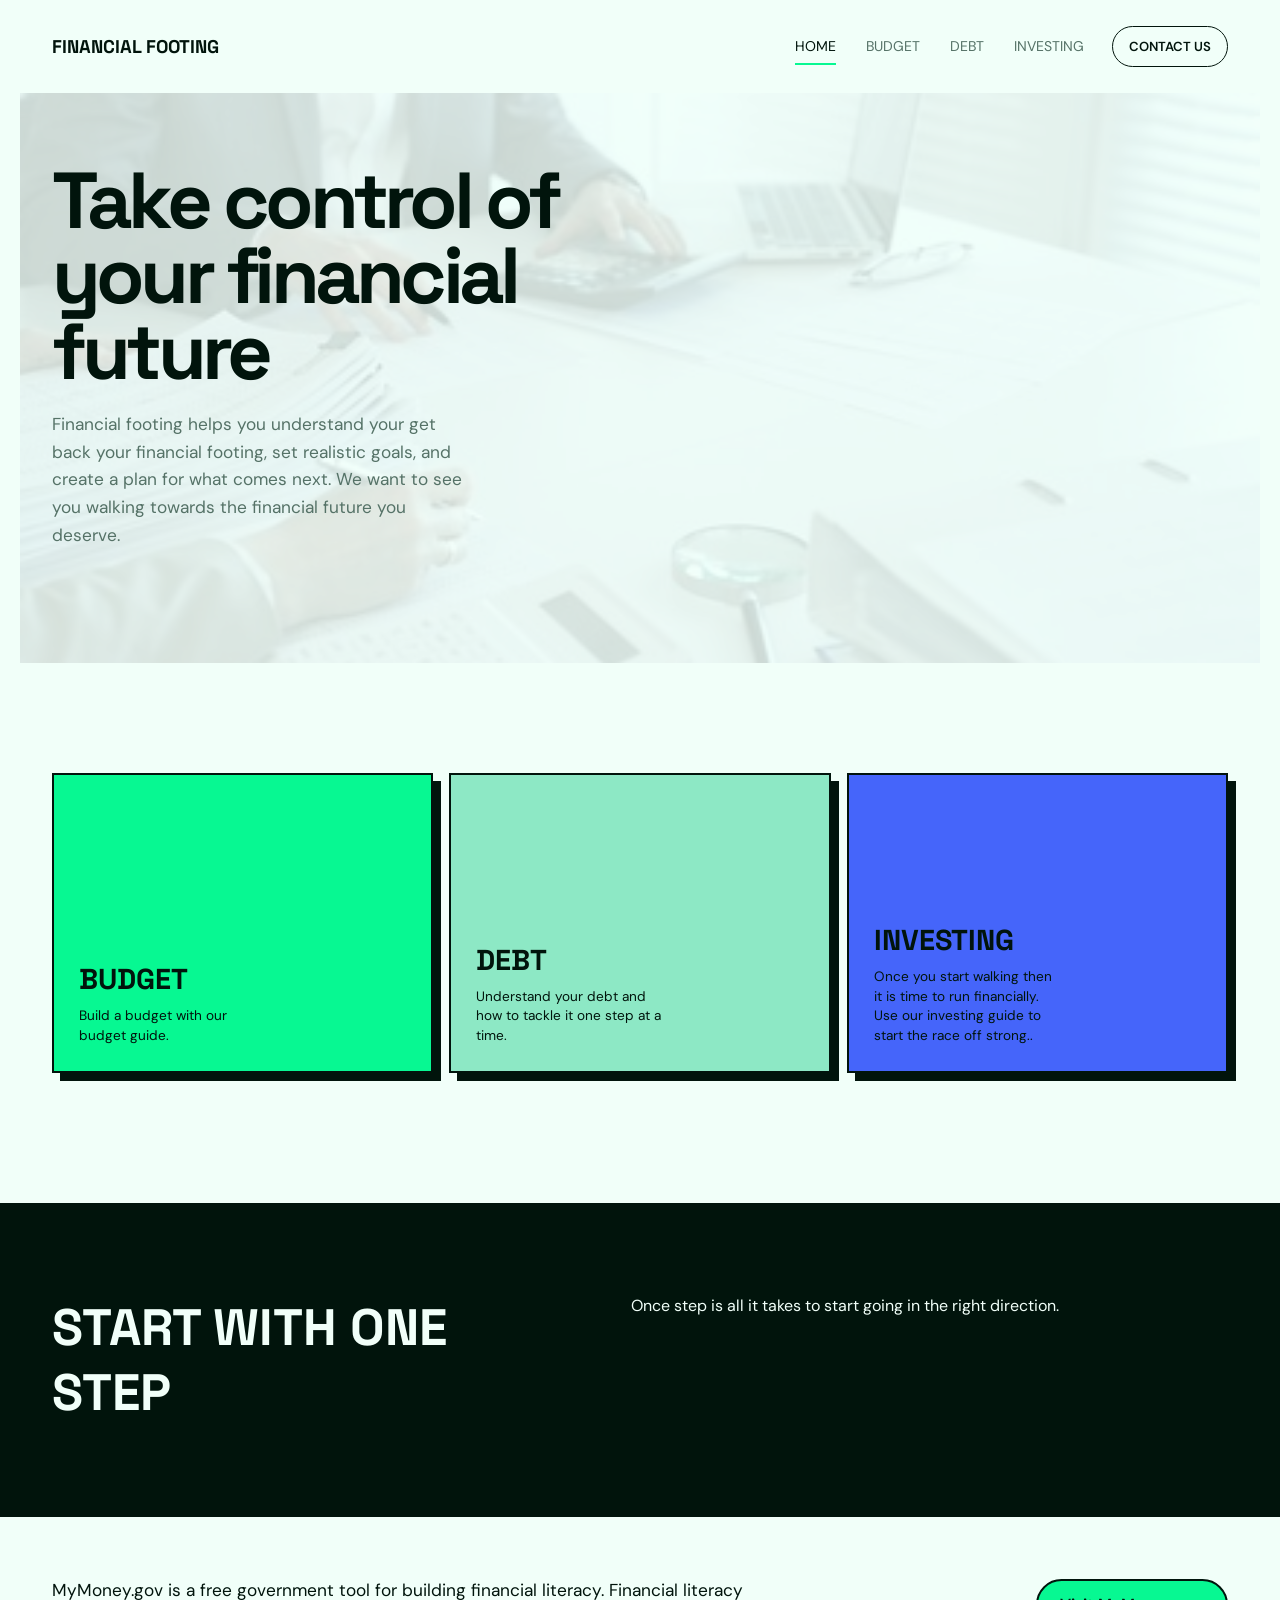
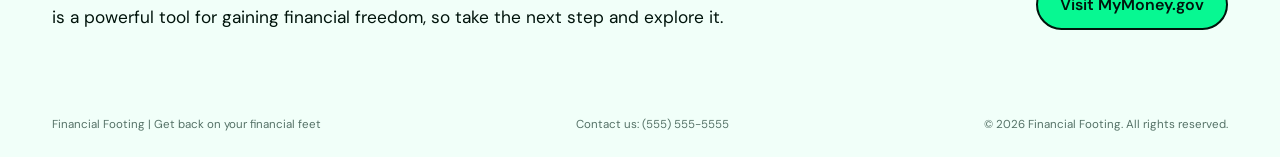
<file: index.html>
﻿<!doctype html>
<html lang="en">
<head>
  <meta charset="UTF-8">
  <meta name="viewport" content="width=device-width, initial-scale=1.0">
  <meta name="description" content="Financial footing helps you understand your financial situation and plan for the future.">
  <title>Financial Footing</title>
  <link rel="preconnect" href="https://fonts.googleapis.com">
  <link rel="preconnect" href="https://fonts.gstatic.com" crossorigin>
  <link href="https://fonts.googleapis.com/css2?family=DM+Sans:wght@400;500;600;700&family=Space+Grotesk:wght@500;600;700&display=swap" rel="stylesheet">
  <link rel="stylesheet" href="styles.css">
</head>
<body>
  <header class="site-header">
    <a class="brand" href="index.html" aria-label="Financial Footing home">
      <span>FINANCIAL FOOTING</span>
    </a>
    <nav class="site-nav" aria-label="Main navigation">
      <a class="active" href="index.html">HOME</a>
      <a href="budget.html">BUDGET</a>
      <a href="debt.html">DEBT</a>
      <a href="investing.html">INVESTING</a>
    </nav>
    <a class="header-action" href="contact.html">CONTACT US</a>
  </header>

  <main>
    <section class="hero" aria-labelledby="hero-title">
      <div class="hero-copy">
        <h1 id="hero-title">Take control of your financial future</h1>
        <p class="hero-intro">Financial footing helps you understand your get back your financial footing, set realistic goals, and create a plan for what comes next. We want to see you walking towards the financial future you deserve.</p>
      </div>

    </section>

    <section class="explore" aria-label="Financial footing guides">
      <div class="guide-grid">
        <a class="guide-card guide-budget" id="budget" href="budget.html"><h3>BUDGET</h3><p>Build a budget with our<br>budget guide.</p></a>
        <a class="guide-card guide-debt" id="debt" href="debt.html"><h3>DEBT</h3><p>Understand your debt and<br>how to tackle it one step at a<br>time.</p></a>
        <a class="guide-card guide-investing" id="investing" href="investing.html"><h3>INVESTING</h3><p>Once you start walking then<br>it is time to run financially.<br>Use our investing guide to<br>start the race off strong..</p></a>
      </div>
    </section>

    <section class="check-in" aria-label="Start with one step"><h2>START WITH ONE STEP</h2><p>Once step is all it takes to start going in the right direction.</p></section>
    <section class="resource" aria-label="Free financial literacy resource">
      <p>MyMoney.gov is a free government tool for building financial literacy. Financial literacy is a powerful tool for gaining financial freedom, so take the next step and explore it.</p>
      <a class="resource-link" href="https://www.mymoney.gov/" target="_blank" rel="noopener noreferrer">Visit MyMoney.gov</a>
    </section>
  </main>

  <footer class="site-footer" id="footer"><p>Financial Footing | Get back on your financial feet</p><p>Contact us: (555) 555-5555</p><p>&copy; 2026 Financial Footing. All rights reserved.</p></footer>
</body>
</html>
</file>
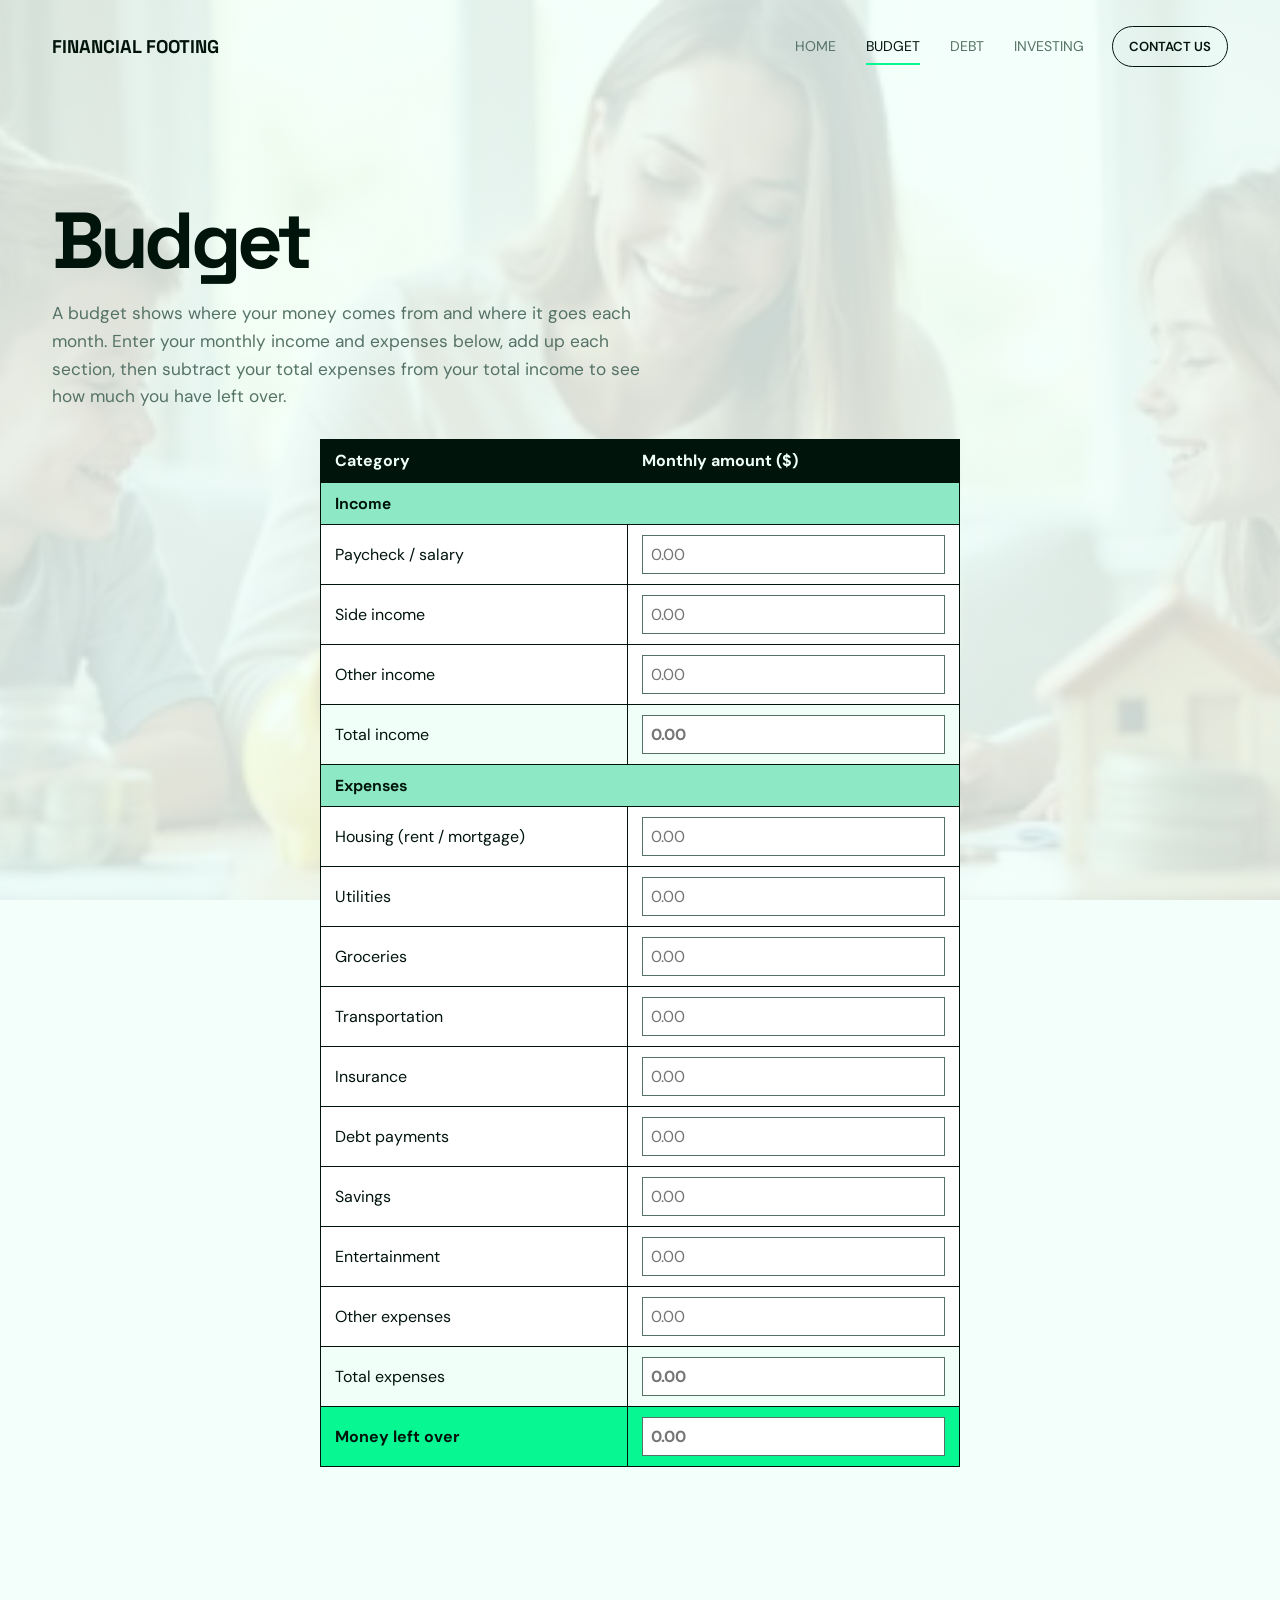
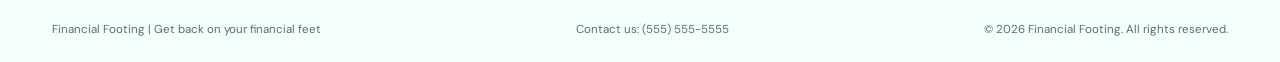
<file: budget.html>
<!doctype html>
<html lang="en">
<head>
  <meta charset="UTF-8">
  <meta name="viewport" content="width=device-width, initial-scale=1.0">
  <title>Budget | Financial Footing</title>
  <link rel="preconnect" href="https://fonts.googleapis.com">
  <link rel="preconnect" href="https://fonts.gstatic.com" crossorigin>
  <link href="https://fonts.googleapis.com/css2?family=DM+Sans:wght@400;500;600;700&family=Space+Grotesk:wght@500;600;700&display=swap" rel="stylesheet">
  <link rel="stylesheet" href="styles.css">
</head>
<body class="budget-page">
  <header class="site-header">
    <a class="brand" href="index.html" aria-label="Financial Footing home">
      <span>FINANCIAL FOOTING</span>
    </a>
    <nav class="site-nav" aria-label="Main navigation">
      <a href="index.html">HOME</a>
      <a class="active" href="budget.html">BUDGET</a>
      <a href="debt.html">DEBT</a>
      <a href="investing.html">INVESTING</a>
    </nav>
    <a class="header-action" href="contact.html">CONTACT US</a>
  </header>

  <main>
    <section class="explore budget">
      <h1>Budget</h1>
      <p class="page-intro">A budget shows where your money comes from and where it goes each month. Enter your monthly income and expenses below, add up each section, then subtract your total expenses from your total income to see how much you have left over.</p>
      <table class="data-table budget-table">
        <caption class="visually-hidden">Personal monthly budget</caption>
        <thead>
          <tr><th scope="col">Category</th><th scope="col">Monthly amount ($)</th></tr>
        </thead>
        <tbody>
          <tr class="group"><th colspan="2" scope="colgroup">Income</th></tr>
          <tr><th scope="row"><label for="income-1">Paycheck / salary</label></th><td><input type="number" id="income-1" class="income" min="0" step="0.01" placeholder="0.00" inputmode="decimal"></td></tr>
          <tr><th scope="row"><label for="income-2">Side income</label></th><td><input type="number" id="income-2" class="income" min="0" step="0.01" placeholder="0.00" inputmode="decimal"></td></tr>
          <tr><th scope="row"><label for="income-3">Other income</label></th><td><input type="number" id="income-3" class="income" min="0" step="0.01" placeholder="0.00" inputmode="decimal"></td></tr>
          <tr class="total"><th scope="row">Total income</th><td><input type="number" step="0.01" placeholder="0.00" inputmode="decimal" aria-label="Total income"></td></tr>
        </tbody>
        <tbody>
          <tr class="group"><th colspan="2" scope="colgroup">Expenses</th></tr>
          <tr><th scope="row"><label for="expense-1">Housing (rent / mortgage)</label></th><td><input type="number" id="expense-1" class="expense" min="0" step="0.01" placeholder="0.00" inputmode="decimal"></td></tr>
          <tr><th scope="row"><label for="expense-2">Utilities</label></th><td><input type="number" id="expense-2" class="expense" min="0" step="0.01" placeholder="0.00" inputmode="decimal"></td></tr>
          <tr><th scope="row"><label for="expense-3">Groceries</label></th><td><input type="number" id="expense-3" class="expense" min="0" step="0.01" placeholder="0.00" inputmode="decimal"></td></tr>
          <tr><th scope="row"><label for="expense-4">Transportation</label></th><td><input type="number" id="expense-4" class="expense" min="0" step="0.01" placeholder="0.00" inputmode="decimal"></td></tr>
          <tr><th scope="row"><label for="expense-5">Insurance</label></th><td><input type="number" id="expense-5" class="expense" min="0" step="0.01" placeholder="0.00" inputmode="decimal"></td></tr>
          <tr><th scope="row"><label for="expense-6">Debt payments</label></th><td><input type="number" id="expense-6" class="expense" min="0" step="0.01" placeholder="0.00" inputmode="decimal"></td></tr>
          <tr><th scope="row"><label for="expense-7">Savings</label></th><td><input type="number" id="expense-7" class="expense" min="0" step="0.01" placeholder="0.00" inputmode="decimal"></td></tr>
          <tr><th scope="row"><label for="expense-8">Entertainment</label></th><td><input type="number" id="expense-8" class="expense" min="0" step="0.01" placeholder="0.00" inputmode="decimal"></td></tr>
          <tr><th scope="row"><label for="expense-9">Other expenses</label></th><td><input type="number" id="expense-9" class="expense" min="0" step="0.01" placeholder="0.00" inputmode="decimal"></td></tr>
          <tr class="total"><th scope="row">Total expenses</th><td><input type="number" step="0.01" placeholder="0.00" inputmode="decimal" aria-label="Total expenses"></td></tr>
        </tbody>
        <tfoot>
          <tr class="remaining"><th scope="row">Money left over</th><td><input type="number" step="0.01" placeholder="0.00" inputmode="decimal" aria-label="Money left over"></td></tr>
        </tfoot>
      </table>
    </section>
  </main>

  <footer class="site-footer"><p>Financial Footing | Get back on your financial feet</p><p>Contact us: (555) 555-5555</p><p>© 2026 Financial Footing. All rights reserved.</p></footer>
</body>
</html>
</file>
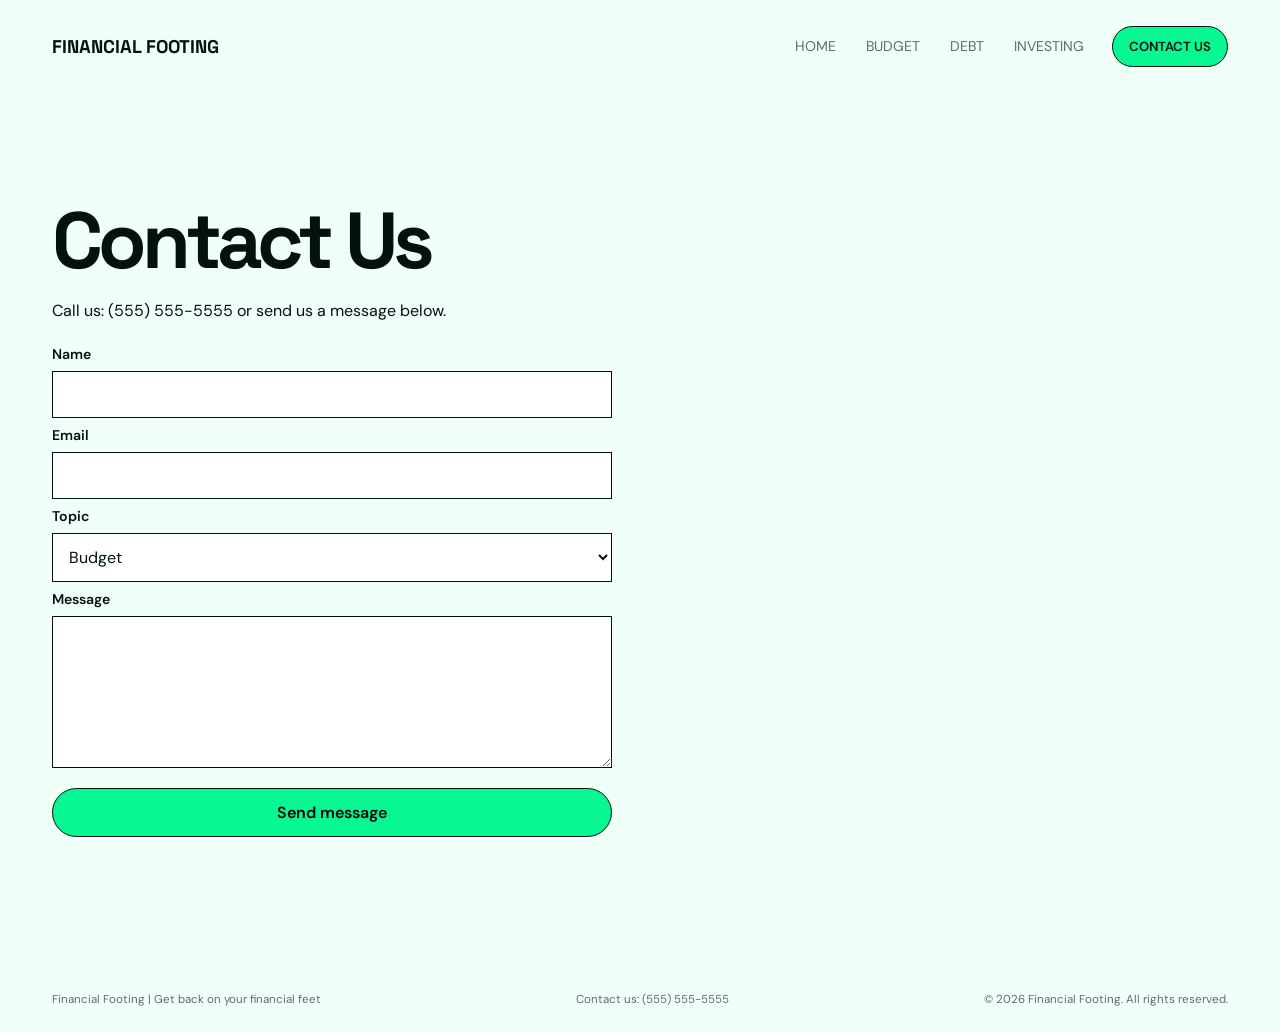
<file: contact.html>
﻿<!doctype html>
<html lang="en">
<head>
  <meta charset="UTF-8">
  <meta name="viewport" content="width=device-width, initial-scale=1.0">
  <title>Contact Us | Financial Footing</title>
  <link rel="preconnect" href="https://fonts.googleapis.com">
  <link rel="preconnect" href="https://fonts.gstatic.com" crossorigin>
  <link href="https://fonts.googleapis.com/css2?family=DM+Sans:wght@400;500;600;700&family=Space+Grotesk:wght@500;600;700&display=swap" rel="stylesheet">
  <link rel="stylesheet" href="styles.css">
</head>
<body>
  <header class="site-header">
    <a class="brand" href="index.html" aria-label="Financial Footing home">
      <span>FINANCIAL FOOTING</span>
    </a>
    <nav class="site-nav" aria-label="Main navigation">
      <a href="index.html">HOME</a>
      <a href="budget.html">BUDGET</a>
      <a href="debt.html">DEBT</a>
      <a href="investing.html">INVESTING</a>
    </nav>
    <a class="header-action active" href="contact.html">CONTACT US</a>
  </header>

  <main>
    <section class="explore contact">
      <h1>Contact Us</h1>
      <p>Call us: (555) 555-5555 or send us a message below.</p>
      <form class="contact-form" action="#" method="post">
        <label for="name">Name</label>
        <input type="text" id="name" name="name" required>
        <label for="email">Email</label>
        <input type="email" id="email" name="email" required>
        <label for="topic">Topic</label>
        <select id="topic" name="topic">
          <option>Budget</option>
          <option>Debt</option>
          <option>Investing</option>
          <option>Other</option>
        </select>
        <label for="message">Message</label>
        <textarea id="message" name="message" rows="6" required></textarea>
        <button type="submit">Send message</button>
      </form>
    </section>
  </main>

  <footer class="site-footer"><p>Financial Footing | Get back on your financial feet</p><p>Contact us: (555) 555-5555</p><p>© 2026 Financial Footing. All rights reserved.</p></footer>
</body>
</html>
</file>
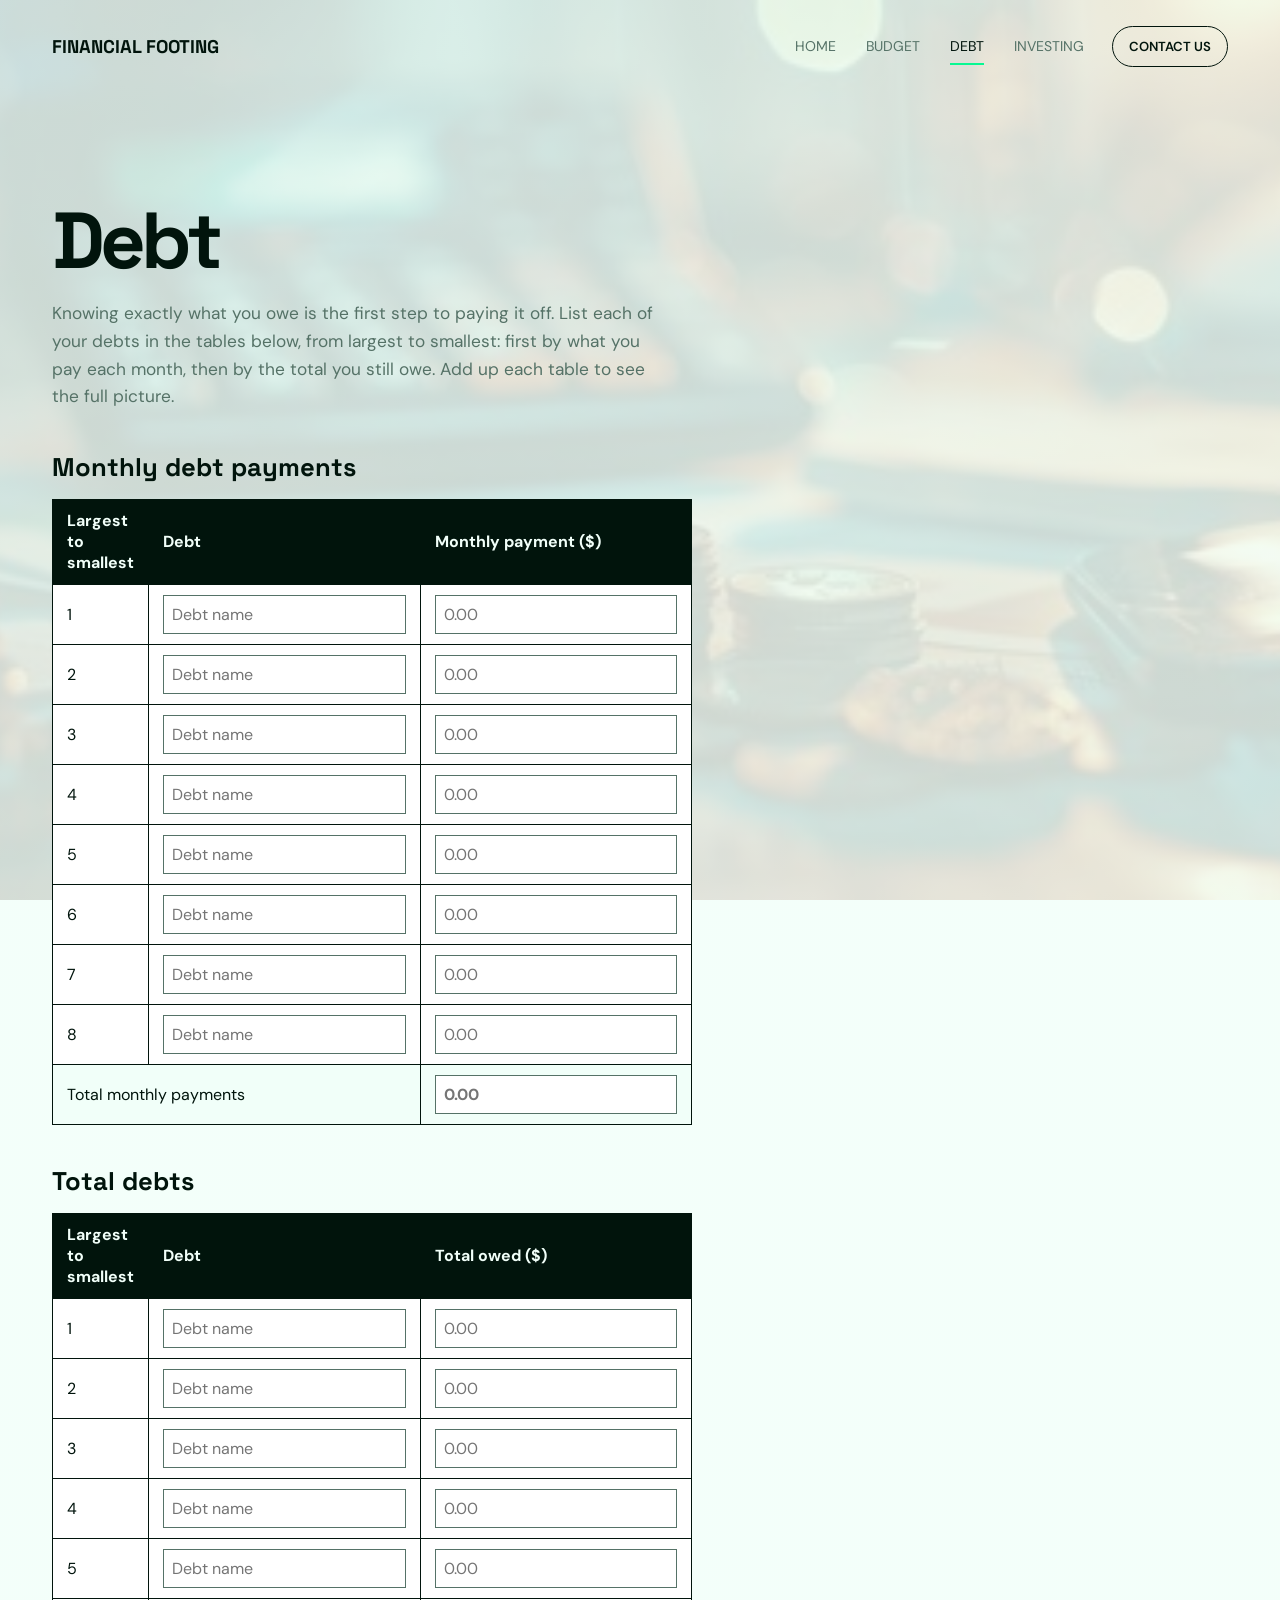
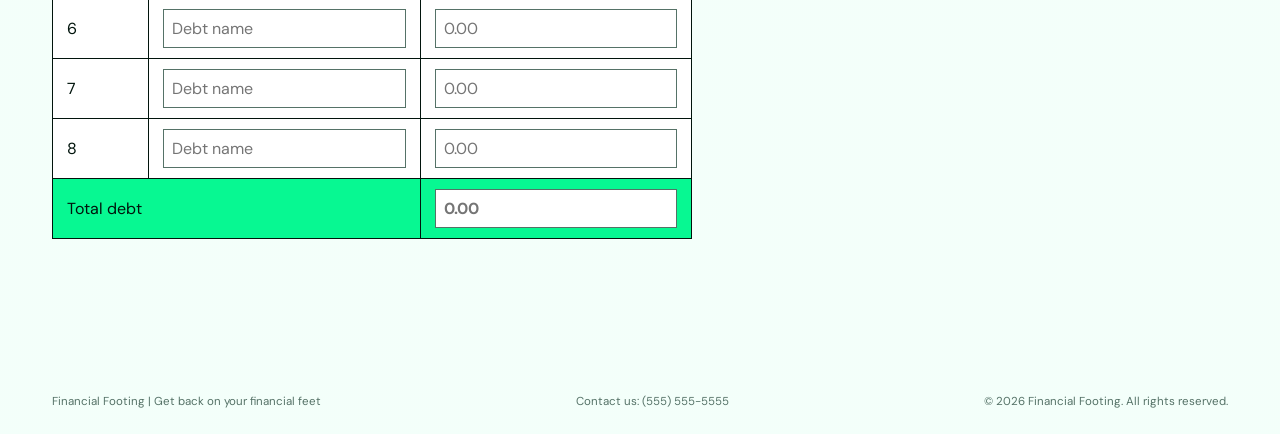
<file: debt.html>
<!doctype html>
<html lang="en">
<head>
  <meta charset="UTF-8">
  <meta name="viewport" content="width=device-width, initial-scale=1.0">
  <title>Debt | Financial Footing</title>
  <link rel="preconnect" href="https://fonts.googleapis.com">
  <link rel="preconnect" href="https://fonts.gstatic.com" crossorigin>
  <link href="https://fonts.googleapis.com/css2?family=DM+Sans:wght@400;500;600;700&family=Space+Grotesk:wght@500;600;700&display=swap" rel="stylesheet">
  <link rel="stylesheet" href="styles.css">
</head>
<body class="debt-page">
  <header class="site-header">
    <a class="brand" href="index.html" aria-label="Financial Footing home">
      <span>FINANCIAL FOOTING</span>
    </a>
    <nav class="site-nav" aria-label="Main navigation">
      <a href="index.html">HOME</a>
      <a href="budget.html">BUDGET</a>
      <a class="active" href="debt.html">DEBT</a>
      <a href="investing.html">INVESTING</a>
    </nav>
    <a class="header-action" href="contact.html">CONTACT US</a>
  </header>

  <main>
    <section class="explore debt">
      <h1>Debt</h1>
      <p class="page-intro">Knowing exactly what you owe is the first step to paying it off. List each of your debts in the tables below, from largest to smallest: first by what you pay each month, then by the total you still owe. Add up each table to see the full picture.</p>

      <h2>Monthly debt payments</h2>
      <table class="data-table debt-table">
        <caption class="visually-hidden">Monthly debt payments, largest to smallest</caption>
        <thead>
          <tr><th scope="col">Largest to smallest</th><th scope="col">Debt</th><th scope="col">Monthly payment ($)</th></tr>
        </thead>
        <tbody>
          <tr><th scope="row">1</th><td><input type="text" placeholder="Debt name" aria-label="Monthly payment 1 name"></td><td><input type="number" min="0" step="0.01" placeholder="0.00" inputmode="decimal" aria-label="Monthly payment 1 amount"></td></tr>
          <tr><th scope="row">2</th><td><input type="text" placeholder="Debt name" aria-label="Monthly payment 2 name"></td><td><input type="number" min="0" step="0.01" placeholder="0.00" inputmode="decimal" aria-label="Monthly payment 2 amount"></td></tr>
          <tr><th scope="row">3</th><td><input type="text" placeholder="Debt name" aria-label="Monthly payment 3 name"></td><td><input type="number" min="0" step="0.01" placeholder="0.00" inputmode="decimal" aria-label="Monthly payment 3 amount"></td></tr>
          <tr><th scope="row">4</th><td><input type="text" placeholder="Debt name" aria-label="Monthly payment 4 name"></td><td><input type="number" min="0" step="0.01" placeholder="0.00" inputmode="decimal" aria-label="Monthly payment 4 amount"></td></tr>
          <tr><th scope="row">5</th><td><input type="text" placeholder="Debt name" aria-label="Monthly payment 5 name"></td><td><input type="number" min="0" step="0.01" placeholder="0.00" inputmode="decimal" aria-label="Monthly payment 5 amount"></td></tr>
          <tr><th scope="row">6</th><td><input type="text" placeholder="Debt name" aria-label="Monthly payment 6 name"></td><td><input type="number" min="0" step="0.01" placeholder="0.00" inputmode="decimal" aria-label="Monthly payment 6 amount"></td></tr>
          <tr><th scope="row">7</th><td><input type="text" placeholder="Debt name" aria-label="Monthly payment 7 name"></td><td><input type="number" min="0" step="0.01" placeholder="0.00" inputmode="decimal" aria-label="Monthly payment 7 amount"></td></tr>
          <tr><th scope="row">8</th><td><input type="text" placeholder="Debt name" aria-label="Monthly payment 8 name"></td><td><input type="number" min="0" step="0.01" placeholder="0.00" inputmode="decimal" aria-label="Monthly payment 8 amount"></td></tr>
          <tr class="total"><th scope="row" colspan="2">Total monthly payments</th><td><input type="number" step="0.01" placeholder="0.00" inputmode="decimal" aria-label="Total monthly payments"></td></tr>
        </tbody>
      </table>

      <h2>Total debts</h2>
      <table class="data-table debt-table">
        <caption class="visually-hidden">Total debt owed, largest to smallest</caption>
        <thead>
          <tr><th scope="col">Largest to smallest</th><th scope="col">Debt</th><th scope="col">Total owed ($)</th></tr>
        </thead>
        <tbody>
          <tr><th scope="row">1</th><td><input type="text" placeholder="Debt name" aria-label="Total debt 1 name"></td><td><input type="number" min="0" step="0.01" placeholder="0.00" inputmode="decimal" aria-label="Total debt 1 amount"></td></tr>
          <tr><th scope="row">2</th><td><input type="text" placeholder="Debt name" aria-label="Total debt 2 name"></td><td><input type="number" min="0" step="0.01" placeholder="0.00" inputmode="decimal" aria-label="Total debt 2 amount"></td></tr>
          <tr><th scope="row">3</th><td><input type="text" placeholder="Debt name" aria-label="Total debt 3 name"></td><td><input type="number" min="0" step="0.01" placeholder="0.00" inputmode="decimal" aria-label="Total debt 3 amount"></td></tr>
          <tr><th scope="row">4</th><td><input type="text" placeholder="Debt name" aria-label="Total debt 4 name"></td><td><input type="number" min="0" step="0.01" placeholder="0.00" inputmode="decimal" aria-label="Total debt 4 amount"></td></tr>
          <tr><th scope="row">5</th><td><input type="text" placeholder="Debt name" aria-label="Total debt 5 name"></td><td><input type="number" min="0" step="0.01" placeholder="0.00" inputmode="decimal" aria-label="Total debt 5 amount"></td></tr>
          <tr><th scope="row">6</th><td><input type="text" placeholder="Debt name" aria-label="Total debt 6 name"></td><td><input type="number" min="0" step="0.01" placeholder="0.00" inputmode="decimal" aria-label="Total debt 6 amount"></td></tr>
          <tr><th scope="row">7</th><td><input type="text" placeholder="Debt name" aria-label="Total debt 7 name"></td><td><input type="number" min="0" step="0.01" placeholder="0.00" inputmode="decimal" aria-label="Total debt 7 amount"></td></tr>
          <tr><th scope="row">8</th><td><input type="text" placeholder="Debt name" aria-label="Total debt 8 name"></td><td><input type="number" min="0" step="0.01" placeholder="0.00" inputmode="decimal" aria-label="Total debt 8 amount"></td></tr>
          <tr class="remaining"><th scope="row" colspan="2">Total debt</th><td><input type="number" step="0.01" placeholder="0.00" inputmode="decimal" aria-label="Total debt"></td></tr>
        </tbody>
      </table>
    </section>
  </main>

  <footer class="site-footer"><p>Financial Footing | Get back on your financial feet</p><p>Contact us: (555) 555-5555</p><p>© 2026 Financial Footing. All rights reserved.</p></footer>
</body>
</html>
</file>
<file: styles.css>
﻿:root {
  --text: #01140c;
  --background: #f1fff9;
  --primary: #07f892;
  --secondary: #8de8c5;
  --accent: #4565fa;
  --muted: #557267;
}

* {
  box-sizing: border-box;
}

html {
  scroll-behavior: smooth;
}

body {
  margin: 0;
  color: var(--text);
  background: var(--background);
  font-family: "DM Sans", sans-serif;
}

a {
  color: inherit;
  text-decoration: none;
}

h1,
h2,
h3,
p {
  margin-top: 0;
}

h1,
h2,
h3 {
  font-family: "Space Grotesk", sans-serif;
}

h1 {
  margin-bottom: 22px;
  font-size: clamp(3.3rem, 6.2vw, 5.8rem);
  line-height: 0.95;
  letter-spacing: -0.06em;
}


.site-header,
.hero,
.explore,
.site-footer {
  max-width: 1240px;
  margin: auto;
}

.site-header {
  padding: 26px 32px;
  display: flex;
  align-items: center;
  justify-content: space-between;
  gap: 28px;
}

.brand {
  font-family: "Space Grotesk", sans-serif;
  font-size: 1.15rem;
  font-weight: 700;
}

.site-nav {
  display: flex;
  gap: 30px;
  margin-left: auto;
  color: var(--muted);
  font-size: 0.88rem;
}

.site-nav a {
  padding: 8px 0;
  border-bottom: 2px solid transparent;
}

.site-nav a:hover,
.site-nav a.active {
  color: var(--text);
  border-color: var(--primary);
}


.header-action {
  border: 1px solid var(--text);
  border-radius: 999px;
  padding: 11px 16px;
  font-size: 0.82rem;
  font-weight: 600;
}

.header-action:hover,
.header-action.active {
  background: var(--primary);
}

.hero {
  position: relative;
  isolation: isolate;
  padding: 70px 32px 96px;
  min-height: 430px;
  display: grid;
  align-items: center;
  background: url("index image2.jpg") center / cover;
}

.hero::before {
  content: "";
  position: absolute;
  z-index: -1;
  inset: 0;
  background: rgba(241, 255, 249, 0.84);
}

.hero-copy {
  max-width: 640px;
}

.hero-intro {
  max-width: 420px;
  color: var(--muted);
  font-size: 1.08rem;
  line-height: 1.6;
}

.explore {
  padding: 110px 32px 130px;
}

.guide-grid {
  display: grid;
  grid-template-columns: repeat(3, 1fr);
  gap: 16px;
}

.guide-card {
  min-height: 300px;
  padding: 25px;
  display: flex;
  flex-direction: column;
  justify-content: end;
  border: 2px solid var(--text);
  box-shadow: 8px 8px 0 var(--text);
  transition: transform 0.15s ease, box-shadow 0.15s ease;
}

.guide-card:hover,
.guide-card:focus-visible {
  transform: translate(-3px, -3px);
  box-shadow: 11px 11px 0 var(--text);
}

.guide-card h3 {
  margin: 0 0 9px;
  font-size: 1.8rem;
}

.guide-card p {
  max-width: 240px;
  margin: 0;
  font-size: 0.85rem;
  line-height: 1.45;
}

.guide-budget {
  background: var(--primary);
}

.guide-debt {
  background: var(--secondary);
}

.guide-investing {
  color: var(--text);
  background: var(--accent);
}


.check-in {
  padding: 92px max(32px, calc((100vw - 1176px) / 2));
  display: grid;
  grid-template-columns: 0.9fr 1.1fr;
  gap: 90px;
  color: var(--background);
  background: var(--text);
}

.check-in h2 {
  margin: 0;
  font-size: clamp(2.35rem, 4vw, 4rem);
}


.site-footer {
  padding: 25px 32px;
  display: flex;
  justify-content: space-between;
  gap: 20px;
  color: var(--muted);
  font-size: 0.72rem;
}

.site-footer p {
  margin: 0;
}


.contact-form {
  max-width: 560px;
  display: flex;
  flex-direction: column;
  gap: 8px;
  margin-top: 24px;
}

.contact-form label {
  font-weight: 600;
  font-size: 0.88rem;
}

.contact-form input,
.contact-form select,
.contact-form textarea {
  padding: 12px;
  border: 1px solid var(--text);
  background: #fff;
  font: inherit;
  color: var(--text);
}

.contact-form input:focus,
.contact-form select:focus,
.contact-form textarea:focus {
  outline: 2px solid var(--accent);
}

.contact-form button {
  margin-top: 12px;
  padding: 13px 20px;
  border: 1px solid var(--text);
  border-radius: 999px;
  background: var(--primary);
  font: inherit;
  font-weight: 600;
  cursor: pointer;
}

.contact-form button:hover {
  background: var(--secondary);
}

.visually-hidden {
  position: absolute;
  width: 1px;
  height: 1px;
  overflow: hidden;
  clip: rect(0 0 0 0);
  white-space: nowrap;
}

.page-intro {
  max-width: 620px;
  margin-bottom: 28px;
  color: var(--muted);
  font-size: 1.08rem;
  line-height: 1.6;
}

.data-table {
  width: 100%;
  border-collapse: collapse;
  background: #fff;
}

.budget-table {
  max-width: 640px;
  margin-inline: auto;
}

.data-table th,
.data-table td {
  padding: 10px 14px;
  border: 1px solid var(--text);
  text-align: left;
}

.data-table thead th {
  color: var(--background);
  background: var(--text);
}

.data-table .group th {
  background: var(--secondary);
  font-family: "Space Grotesk", sans-serif;
}

.data-table tbody th[scope="row"] {
  font-weight: 400;
}

.data-table input {
  width: 100%;
  padding: 8px;
  border: 1px solid var(--muted);
  font: inherit;
  color: var(--text);
}

.data-table input:focus {
  outline: 2px solid var(--accent);
}

.data-table .total th,
.data-table .total td {
  font-weight: 700;
  background: var(--background);
}

.data-table .remaining th,
.data-table .remaining td {
  font-weight: 700;
  background: var(--primary);
}

.invest-table td.money {
  white-space: nowrap;
}

.invest-table .notes {
  font-size: 0.85rem;
  color: var(--muted);
}

.table-scroll {
  overflow-x: auto;
}

.disclaimer {
  max-width: 760px;
  margin-top: 20px;
  color: var(--muted);
  font-size: 0.82rem;
  line-height: 1.5;
}
.budget-page {
  background:
    linear-gradient(rgba(241, 255, 249, 0.84), rgba(241, 255, 249, 0.84)),
    url("index image.jpg") center / cover fixed;
}

.debt-page {
  background:
    linear-gradient(rgba(241, 255, 249, 0.84), rgba(241, 255, 249, 0.84)),
    url("index image3.jpg") center / cover fixed;
}

.debt h2 {
  margin: 40px 0 16px;
  font-size: 1.6rem;
}

.debt-table {
  max-width: 640px;
}

.debt-table tbody th[scope="row"] {
  width: 90px;
}
.investing-page {
  background:
    linear-gradient(rgba(255, 255, 255, 0.82), rgba(255, 255, 255, 0.82)),
    url("investing background.jpeg") center / cover fixed;
}

.investing h1 {
  display: inline-block;
  border-bottom: 8px solid var(--primary);
}

.invest-table {
  border: 2px solid var(--text);
  box-shadow: 8px 8px 0 var(--text);
}

.invest-table thead th {
  color: var(--primary);
}

.invest-table .total th,
.invest-table .total td {
  color: var(--background);
  background: var(--text);
}

.invest-table tr.tier-safe th {
  background: var(--secondary);
}

.invest-table tr.tier-retire th {
  background: var(--primary);
}

.invest-table tr.tier-stock th {
  color: #fff;
  background: var(--accent);
}

.invest-table tbody tr:not(.total) td.money {
  font-weight: 600;
}

.legend {
  display: flex;
  flex-wrap: wrap;
  align-items: center;
  gap: 8px 10px;
  margin-top: 28px;
  font-size: 0.85rem;
  font-weight: 600;
}

.swatch {
  display: inline-block;
  width: 16px;
  height: 16px;
  margin-left: 10px;
  border: 1px solid var(--text);
}

.swatch:first-child {
  margin-left: 0;
}

.swatch.tier-safe {
  background: var(--secondary);
}

.swatch.tier-retire {
  background: var(--primary);
}

.swatch.tier-stock {
  background: var(--accent);
}

.investing .disclaimer {
  padding: 14px 16px;
  border-left: 6px solid var(--accent);
  background: rgba(255, 255, 255, 0.7);
}
.resource {
  max-width: 1240px;
  margin: auto;
  padding: 60px 32px;
  display: flex;
  flex-wrap: wrap;
  align-items: center;
  justify-content: space-between;
  gap: 24px;
}

.resource p {
  max-width: 700px;
  margin: 0;
  font-size: 1.08rem;
  line-height: 1.6;
}

.resource-link {
  padding: 13px 22px;
  border: 2px solid var(--text);
  border-radius: 999px;
  background: var(--primary);
  font-weight: 600;
}

.resource-link:hover,
.resource-link:focus-visible {
  background: var(--secondary);
}
.investing-top {
  display: flex;
  align-items: flex-start;
  justify-content: space-between;
  gap: 32px;
}

.investing-video {
  flex: 0 0 360px;
  width: 360px;
  max-width: 100%;
  border: 2px solid var(--text);
  box-shadow: 8px 8px 0 var(--text);
  background: var(--text);
}
@media (max-width: 760px) {
  .investing-top {
    flex-direction: column-reverse;
  }

  .investing-video {
    flex-basis: auto;
    width: 100%;
  }

  .site-header {
    flex-wrap: wrap;
    padding: 20px;
  }

  .site-nav {
    order: 3;
    width: 100%;
    justify-content: space-between;
    gap: 8px;
    margin: 5px 0 0;
  }

  .site-nav a {
    font-size: 0.75rem;
  }

  .header-action {
    padding: 9px 12px;
    font-size: 0.72rem;
  }

  .hero {
    padding: 55px 20px 80px;
  }

  .explore {
    padding: 80px 20px 90px;
  }

  .guide-grid,
  .check-in {
    grid-template-columns: 1fr;
  }

  .guide-card {
    min-height: 230px;
  }

  .check-in {
    padding: 75px 20px;
    gap: 45px;
  }

  .site-footer {
    padding: 22px 20px;
    flex-wrap: wrap;
  }

  .site-footer p:last-child {
    width: 100%;
  }
}
</file>
